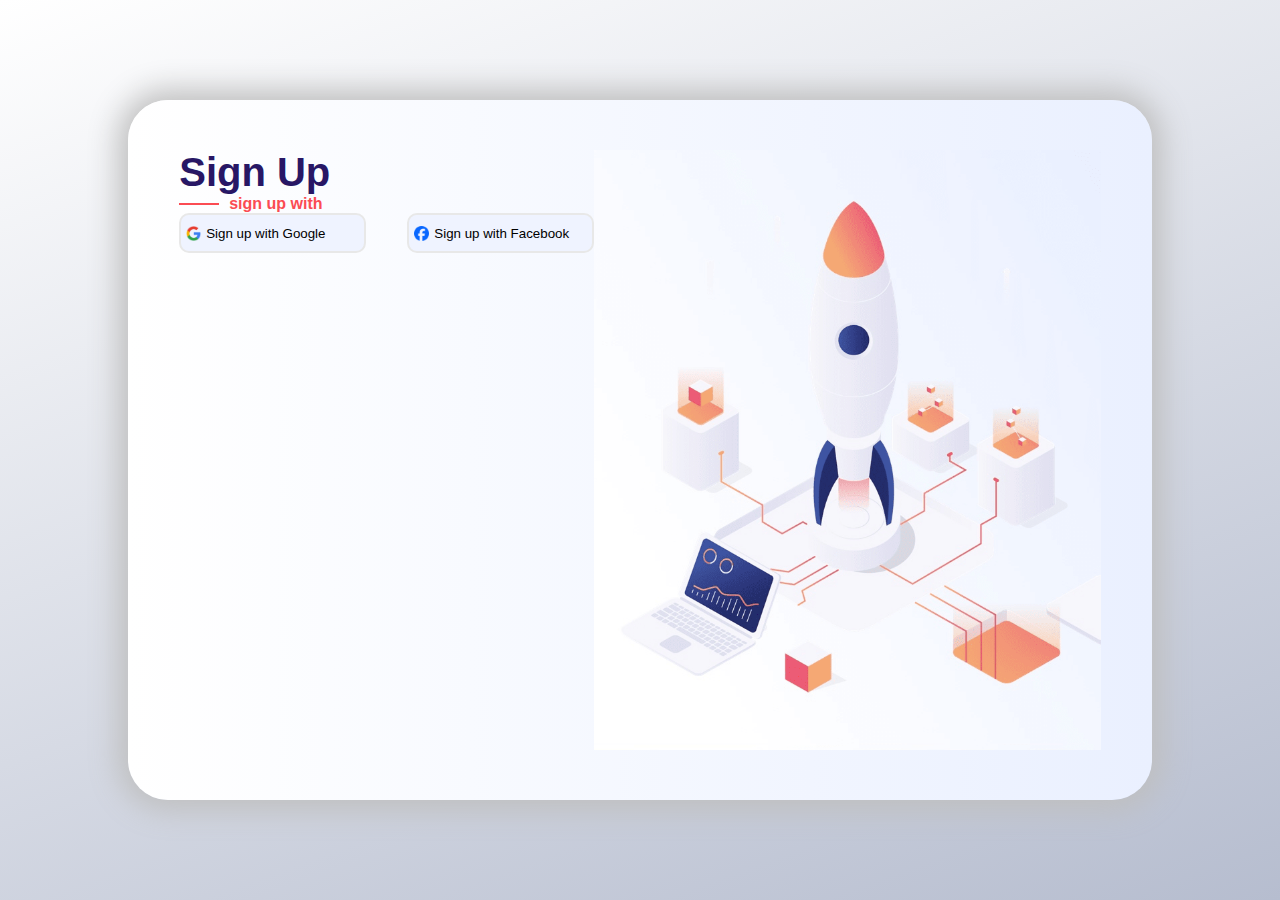
<file: Sign In/index.html>
<!DOCTYPE html>
<html lang="en">
<head>
    <meta charset="UTF-8">
    <meta name="viewport" content="width=device-width, initial-scale=1.0">
    <link rel="stylesheet" href="./assets/css/style.css">
    <title>Sign In</title>
</head>
<body>
    <div class="container">
        <div class="wrapper">
            <div class="form">
                <form action="">
                    <h1>Sign Up</h1>
                    <p class="red signup">sign up with</p>
                    <div class="methods">
                        <button><img src="./assets/images/Google-icon.png" alt="">Sign up with Google</button>
                        <button><img src="./assets/images/Facebook_icon.png" alt="">Sign up with Facebook</button>
                    </div>
                </form>
            </div>
            <div class="image">
                <img src="./assets/images/Sign_in.png" alt="">
            </div>
        </div>
    </div>
</body>
</html>
</file>
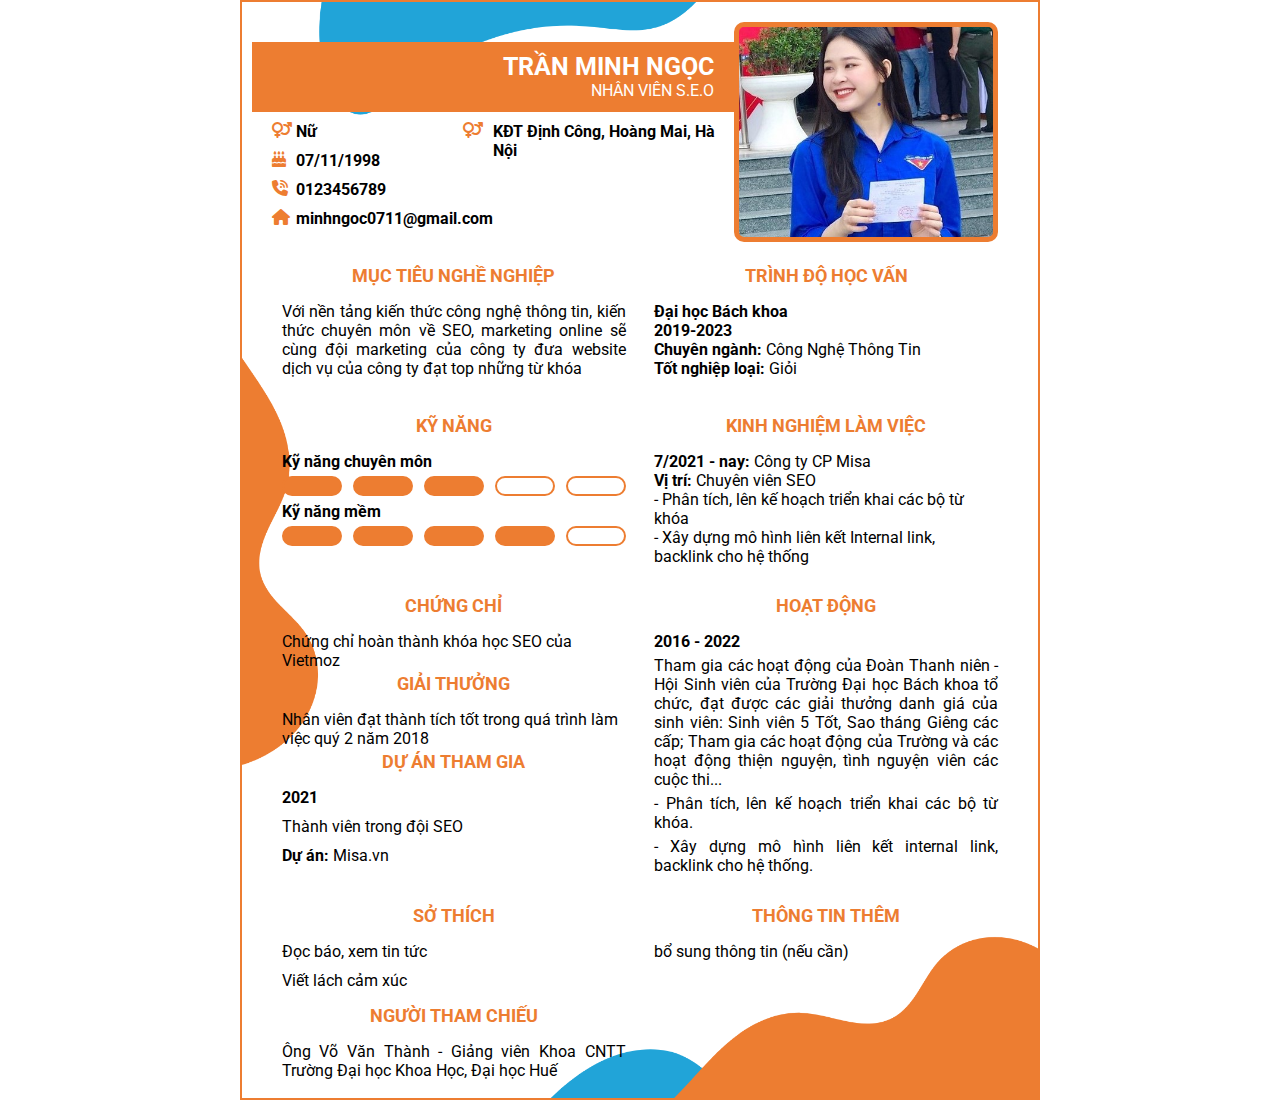
<file: NgoLeNamQuyen/page/index.html>
<!DOCTYPE html>
<html lang="en">
<head>
    <meta charset="UTF-8">
    <meta name="viewport" content="width=device-width, initial-scale=1.0">
    <title>Document</title>
    <link rel="stylesheet" href="../assets/css/main.css">
    <link rel="stylesheet" href="../assets/font/css/all.min.css">
    <link rel="preconnect" href="https://fonts.googleapis.com">
<link rel="preconnect" href="https://fonts.gstatic.com" crossorigin>
<link href="https://fonts.googleapis.com/css2?family=Roboto:ital,wght@0,100;0,300;0,400;0,500;0,700;0,900;1,100;1,300;1,400;1,500;1,700;1,900&display=swap" rel="stylesheet">
</head>
<body>
    <div class="container">
        <!-- header -->

        <div class="header min2">
            <div class="infor">
                <div class="infor_head">
                    <div class="infor_head_wrap">
                        <div class="name">trần Minh Ngọc</div>
                        <div class="class">nhân viên s.e.o</div>
                    </div>
                </div>
                <div class="infor_content">
                    <div class="content1">
                        <ul class="main_in4">
                            <li>
                                <i class="fa-solid fa-venus-mars"></i>
                                <p>Nữ</p>
                            </li>
                            <li>
                                <i class="fa-solid fa-cake-candles"></i>
                                <p>07/11/1998</p>
                            </li>
                            <li>
                                <i class="fa-solid fa-phone-volume"></i>
                                <p>0123456789</p>
                            </li>
                            <li>
                                <i class="fa-solid fa-house"></i>
                                <p>minhngoc0711@gmail.com</p>
                            </li>
                        </ul>
                    </div>
                    <div class="content2">
                        <i class="fa-solid fa-venus-mars"></i>
                        <p>KĐT Định Công, Hoàng Mai, Hà Nội</p>
                    </div>
                </div>
            </div>
            <div class="avatar">
            </div>
        </div>

        <!-- content -->

        <div class="content min">
            <div class="wrap__content1">
                <div class="block">
                    <p class="head">mục tiêu nghề nghiệp</p>
                    <div class="block__content justify">
                        Với nền tảng kiến thức công nghệ thông tin, kiến thức chuyên môn về SEO, marketing online sẽ cùng đội marketing của công ty đưa website dịch vụ của công ty đạt top những từ khóa
                    </div>
                </div>
                <div class="block">
                    <p class="head">kỹ năng</p>
                    <div>
                        <div class="skill">
                            <p class="bold">Kỹ năng chuyên môn</p>
                            <div class="skill_bar">
                                <div class="item orange"></div>
                                <div class="item orange"></div>
                                <div class="item orange"></div>
                                <div class="item"></div>
                                <div class="item"></div>
                            </div>
                        </div>
                        <div class="skill">
                            <p class="bold">Kỹ năng mềm</p>
                            <div class="skill_bar">
                                <div class="item orange"></div>
                                <div class="item orange"></div>
                                <div class="item orange"></div>
                                <div class="item orange"></div>
                                <div class="item"></div>
                            </div>
                        </div>
                    </div>
                </div>
                <div class="block">
                    <p class="head">chứng chỉ</p>
                    <div>
                        <p>Chứng chỉ hoàn thành khóa học SEO của Vietmoz</p>
                        <div class="head">giải thưởng</div>
                        <p>Nhân viên đạt thành tích tốt trong quá trình làm việc quý 2 năm 2018</p>
                        <div class="head">DỰ ÁN THAM GIA</div>
                        <div class="project">
                            <p><b>2021</b></p>
                            <p>Thành viên trong đội SEO</p>
                            <p><b>Dự án: </b>Misa.vn</p>
                        </div>
                    </div>
                </div>
                <div class="block">
                    <p class="head">sở thích</p>
                    <div class="hobby">
                        <p>Đọc báo, xem tin tức</p>
                        <p>Viết lách cảm xúc</p>
                    </div>
                </div>
                <div class="block">
                    <p class="head">người tham chiếu</p>
                    <p class="justify">Ông Võ Văn Thành - Giảng viên Khoa CNTT Trường Đại học Khoa Học, Đại học Huế</p>
                </div>
            </div>
            <div class="wrap__content2">
                <div class="block">
                    <p class="head">trình độ học vấn </p>
                    <div class="block__content">
                        <p class="bold">Đại học Bách khoa</p>
                        <p class="bold">2019-2023</p>
                        <p><b>Chuyên ngành: </b> Công Nghệ Thông Tin</p>
                        <p><b>Tốt nghiệp loại: </b>Giỏi</p>
                    </div>
                </div>
                <div class="block">
                    <p class="head">kinh nghiệm làm việc</p>
                    <div class="exp">
                        <p><b>7/2021 - nay: </b>Công ty CP Misa</p>
                        <p><b>Vị trí: </b>Chuyên viên SEO</p>
                        <p>- Phân tích, lên kế hoạch triển khai các bộ từ khóa</p>
                        <p>- Xây dựng mô hình liên kết Internal link, backlink cho hệ thống</p>
                    </div>
                </div>
                <div class="block">
                    <p class="head">hoạt động</p>
                    <div class="actv">
                        <p><b>2016 - 2022</b></p>
                        <p>Tham gia các hoạt động của Đoàn Thanh niên - Hội
                            Sinh viên của Trường Đại học Bách khoa tổ chức, 
                            đạt được các giải thưởng danh giá của sinh viên: 
                            Sinh viên 5 Tốt, Sao tháng Giêng các cấp; 
                            Tham gia các hoạt động của Trường và các hoạt động thiện nguyện, 
                            tình nguyện viên các cuộc thi...</p>
                        <p>- Phân tích, lên kế hoạch triển khai các bộ từ khóa.</p>
                        <p>- Xây dựng mô hình liên kết internal link, backlink cho hệ thống.</p>
                    </div>
                </div>
                <div class="block">
                    <p class="head">thông tin thêm</p>
                    <p>bổ sung thông tin (nếu cần)</p>
                </div>
                <div class="block">
                </div>
            </div>
        </div>    
    </div>
</body>
</html>
</file>
<file: Sign In/assets/css/style.css>
* {
    padding: 0;
    margin: 0;
    /* outline: 1px solid black; */
}
html {
    font-family: Arial, Helvetica, sans-serif;
    font-size: 14px;
}
body {
    background-image: linear-gradient(160deg, white, #b6bdcf);
    height: 900px;
    display: flex;
    align-items: center;
}

.container {
    height: 700px;
    width: 80%;
    background-image: linear-gradient(90deg, white, #eaf0ff);
    margin: 0 auto;
    border-radius: 40px;
    box-shadow: 0px 0px 30px 10px rgb(191, 191, 191);
    display: flex;
    align-items: center;
}
.wrapper {
    height: 600px;
    width: 90%;
    margin: 0 auto;
    display: grid;
    grid-template-columns: 45% 55%;
}
.image > img {
    height: 600px;
    width: 100%;
}
h1 {
    font-size: 40px;
    font-weight: bolder;
    color: #281765;
}
.red {
    color: #fb4c53;
}
.signup {
    font-weight: bold;
    font-size: 16px;
    position: relative;
    padding-left: 50px;
}
.signup::before {
    position: absolute;
    height: 2px;
    width: 40px;
    content: "";
    top: 45%;
    left: 0;
    display: block;
    background-color: #fb4c53;
}
.methods {
    display: grid;
    grid-template-columns: 45% 45%;
    gap: 10%;
    height: auto;
}
.methods button {
    height: 40px;
    display: flex;
    align-items: center;
    background-color: #eff3ff;
    border-radius: 10px;
    border: 2px solid #e8e8e8;
}
.methods img {
    height: 15px;
    width: 15px;
    margin: 0 5px;
}
</file>
<file: NgoLeNamQuyen/assets/css/main.css>
* {
    box-sizing: border-box;
    padding: 0;
    margin: 0;
    /* outline: 1px lightgreen solid; */
}
html {
    font-size: 16px;
    font-family: "Roboto",sans-serif;
}
.container{
    width: 800px;
    height: 1100px;
    background-image: url(../images/bg.png);
    background-position: center;
    background-size: cover;
    background-repeat: no-repeat;
    margin: 0 auto;
    border: #ed7d31 2px solid;
}
.min {
    width: 90%;
    margin: 0 auto;
}
.min2 {
    width: 95%;
}

/* header */

.header {
    height: 240px;
    display: grid;
    grid-template-columns: 65% 35%;
}
.infor, .avatar {
    margin-top: 20px;
}
.infor_head {
    background-color: #ed7d31;
    margin-top: 20px;
    height: 70px;
    width: 100%;
    margin-left: 10px;
}
.avatar {
    background-image: url(../images/avatar.jpeg);
    background-position: center;
    background-repeat: no-repeat;
    background-size: cover;
    border: 5px #ed7d31 solid;
    border-radius: 10px;
}
.name, .class {
    color: white;
    text-transform: uppercase;
}
.name {
    font-weight: bolder;
    font-size: 25px;
}
.infor_head_wrap {
    padding: 10px 0;
    padding-right: 30px;
    text-align: right;
}
.infor_content {
    display: grid;
    grid-template-columns: 45% 55%;
    height: 130px;
}
.content1 {
    margin-left: 30px;
    margin-right: 50px;
}
.main_in4 > li {
    margin: 10px 0;
    list-style: none;
    display: grid;
    grid-template-columns: 10% 85% ;
}
.main_in4 i {
    color: #ed7d31;
}
.main_in4 p {
    font-weight: bold;
    padding-left: 10px;
}
.content2 {
    display: flex;
}
.content2 p {
    padding-left: 10px;
    font-weight: bold;
    margin-top: 10px;
}
.content2 i {
    color: #ed7d31;
    margin-top: 10px;
}

/* content */

.content {
    display: flex;
    justify-content: space-between;
    margin-top: 20px;
    /* outline: 5px chartreuse solid; */
}
.wrap__content1, .wrap__content2 {
    width: 48%;
    display: grid;
    grid-template-rows: 150px 180px 310px 100px 100px;
}
.head {
    height: 30px;
    text-align: center;
    padding: 3px;
    font-weight: bold;
    color: #ed7d31;
    text-transform: uppercase;
    font-size: 18px;
    margin-bottom: 10px;
}
.justify {
    text-align: justify;
}
.bold {
    font-weight: bold;
}

.skill {
    height: 50px;
    /* outline: 3px solid orange; */
}
.skill_bar {
    height: 30px;
    display: flex;
    justify-content: space-between;
}
.item {
    border: #ed7d31 2px solid;
    border-radius: 15px;
    height: 20px;
    width: 60px;
    margin: 5px 0;
}
.orange {
    background-color: #ed7d31;
}

.exp > p {
    font-size: 16px;
}

.actv > p{
    font-size: 16px;
    text-align: justify;
    margin: 5px 0;
}

.project > p {
    margin: 10px 0;
}

.hobby > p {
    margin: 10px 0;
}
</file>
